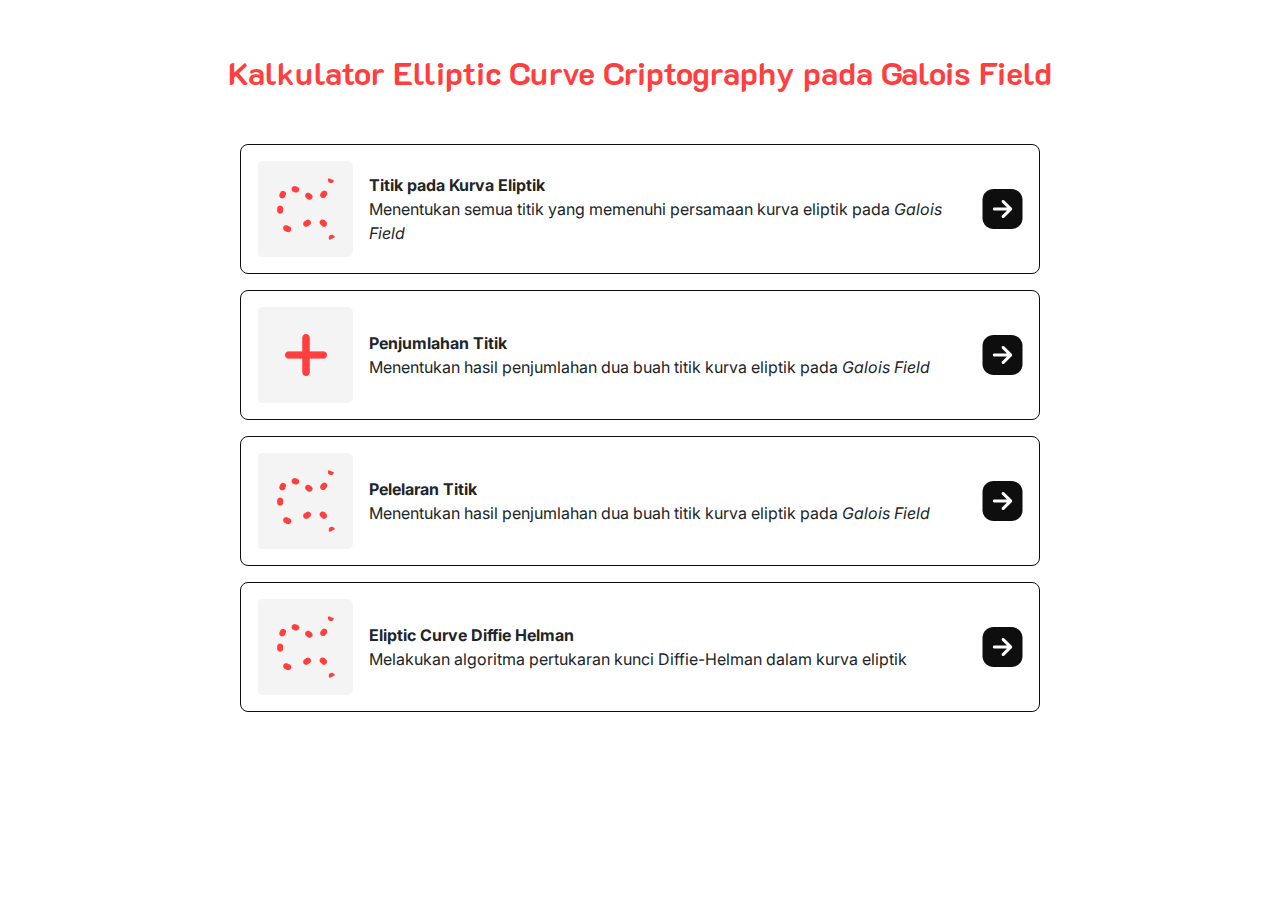
<file: index.html>
<!DOCTYPE html>
<html lang="en">
  <head>
    <meta charset="UTF-8" />
    <meta http-equiv="X-UA-Compatible" content="IE=edge" />
    <meta name="viewport" content="width=device-width, initial-scale=1.0" />
    <title>Kalkulator Kurva Eliptik - Kelompok X</title>
    <link rel="stylesheet" href="css/bootstrap.min.css" />
    <link rel="stylesheet" href="css/style.css" />
    <link rel="icon" type="image/svg+xml" href="/img/favicon.svg" />
    <link rel="icon" type="image/png" href="/img/favicon.png" />
  </head>
  <body>
    <section class="container">
      <!-- Nama Kelompok dan Judul Aplikasi -->
      <section class="title front my-5">
        <p class="app-name text-center mb-3">
          Kalkulator Elliptic Curve Criptography pada Galois Field
        </p>
      </section>
      <section
        class="option-feature d-flex flex-column align-items-center gap-3 my-5"
      >
        <!-- Feature 1 -->
        <div class="feature-list align-items-center gap-3">
          <div class="d-flex align-items-center gap-3">
            <img
              src="./img/feature1.jpg"
              alt="Ikon kurva Eliptik pada Galois Field"
              class="rounded"
            />
            <div class="d-flex flex-column">
              <p class="mb-0 fw-700">Titik pada Kurva Eliptik</p>
              <p class="mb-0">
                Menentukan semua titik yang memenuhi persamaan kurva eliptik
                pada <em>Galois Field</em>
              </p>
            </div>
          </div>
          <a href="/titik-kurva.html" class="ms-auto">
            <img src="./img/arrow-right.png" alt="Arrow right button" />
          </a>
        </div>

        <!-- Feature 2 -->
        <div class="feature-list align-items-center gap-3">
          <div class="d-flex align-items-center gap-3">
            <img
              src="./img/feature2.jpg"
              alt="Ikon kurva Eliptik pada Galois Field"
              class="rounded"
            />
            <div class="feature-text">
              <p class="mb-0 fw-700">Penjumlahan Titik</p>
              <p class="mb-0">
                Menentukan hasil penjumlahan dua buah titik kurva eliptik pada
                <em>Galois Field</em>
              </p>
            </div>
          </div>
          <a href="/penjumlahan-titik.html" class="ms-auto">
            <img src="./img/arrow-right.png" alt="Arrow right button" />
          </a>
        </div>

        <!-- Feature 3 -->
        <div class="feature-list align-items-center gap-3">
          <div class="d-flex align-items-center gap-3">
            <img
              src="./img/feature1.jpg"
              alt="Ikon kurva Eliptik pada Galois Field"
              class="rounded"
            />
            <div class="feature-text">
              <p class="mb-0 fw-700">Pelelaran Titik</p>
              <p class="mb-0">
                Menentukan hasil penjumlahan dua buah titik kurva eliptik pada
                <em>Galois Field</em>
              </p>
            </div>
          </div>
          <a href="/pelelaran-titik.html" class="ms-auto">
            <img src="./img/arrow-right.png" alt="Arrow right button" />
          </a>
        </div>

        <!-- Feature 4 -->
        <div class="feature-list align-items-center gap-3">
          <div class="d-flex align-items-center gap-3">
            <img
              src="./img/feature1.jpg"
              alt="Ikon kurva Eliptik pada Galois Field"
              class="rounded"
            />
            <div class="feature-text">
              <p class="mb-0 fw-700">Eliptic Curve Diffie Helman</p>
              <p class="mb-0">
                Melakukan algoritma pertukaran kunci Diffie-Helman dalam kurva
                eliptik
              </p>
            </div>
          </div>
          <a href="/ecdh.html" class="ms-auto">
            <img src="./img/arrow-right.png" alt="Arrow right button" />
          </a>
        </div>
      </section>
    </section>
    <script src="js/bootstrap.bundle.min.js"></script>
    <script src="js/ecdh.js"></script>
    <script src="js/script.js"></script>
  </body>
</html>
</file>
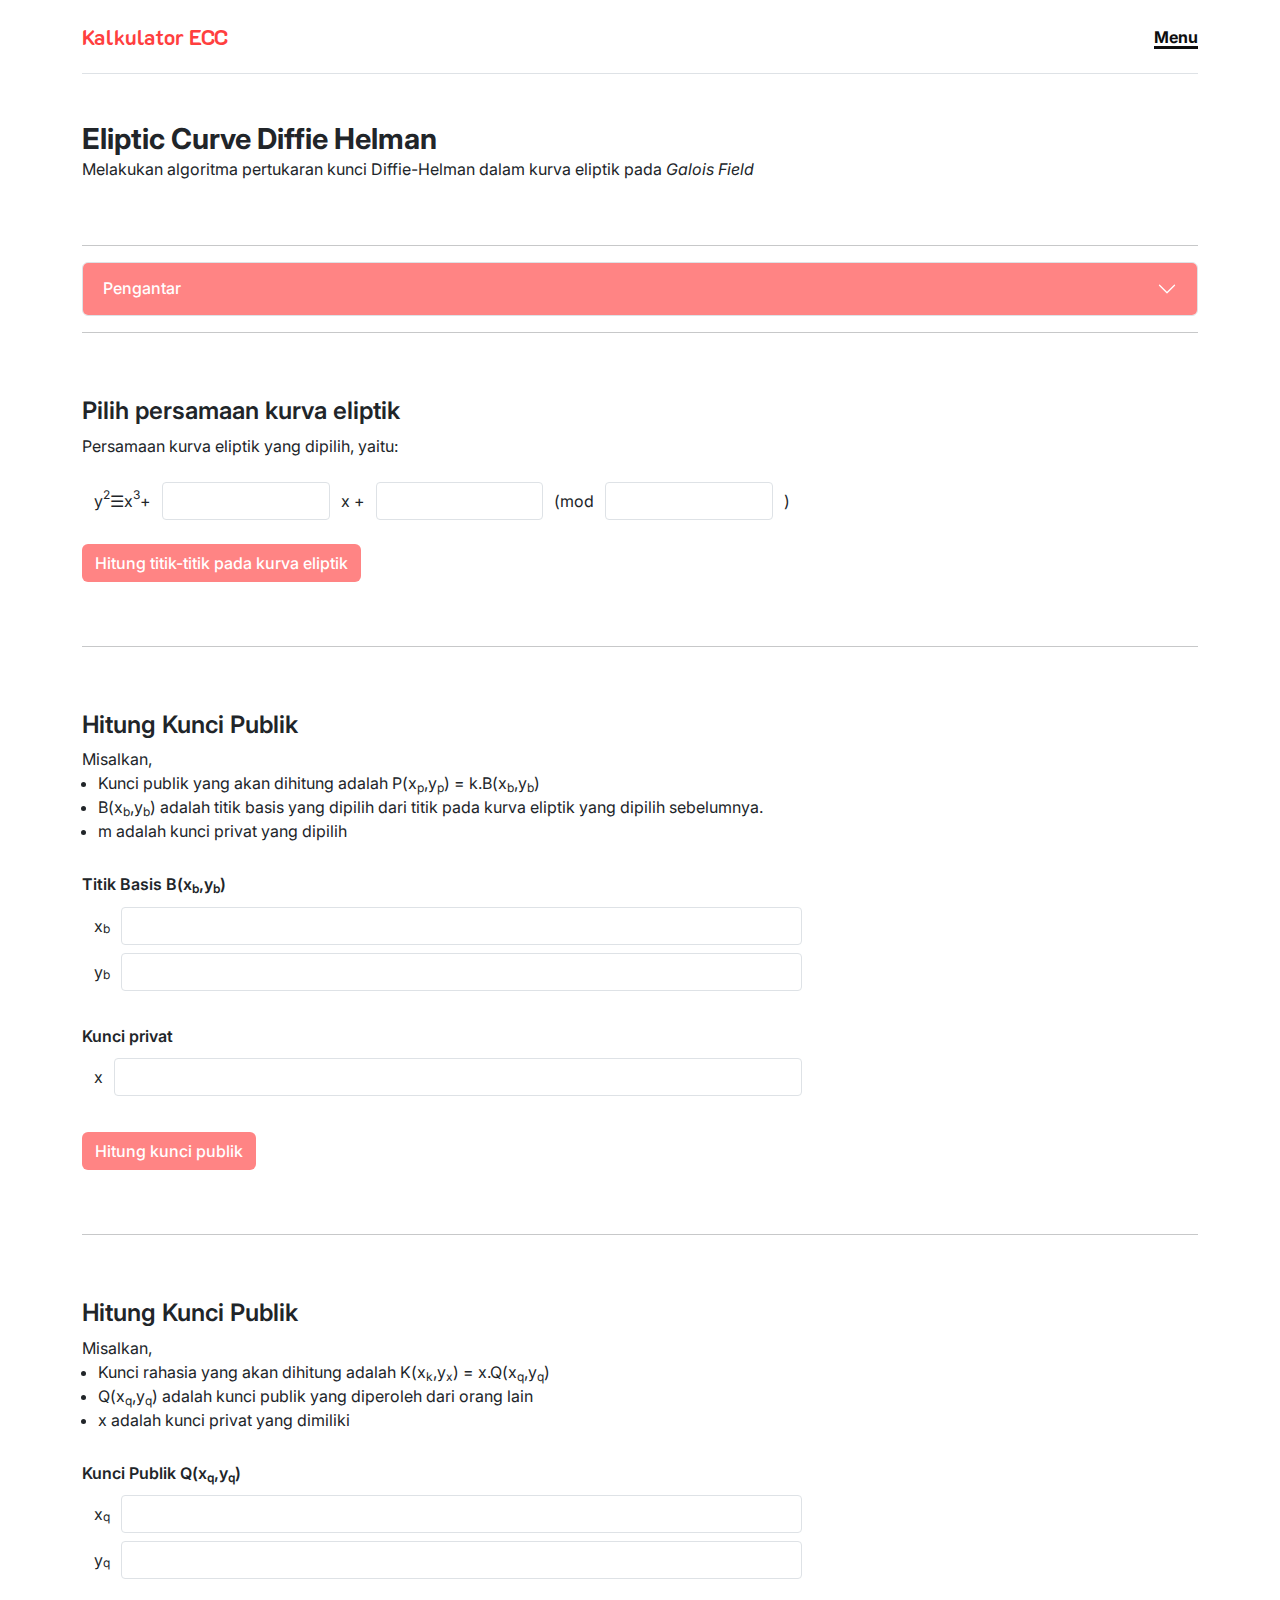
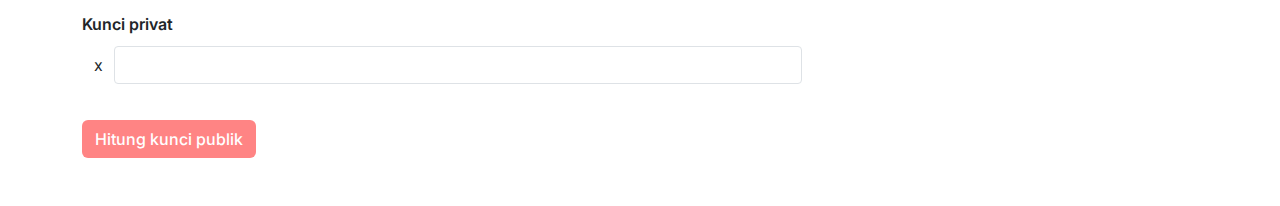
<file: ecdh.html>
<!DOCTYPE html>
<html lang="en">
  <head>
    <meta charset="UTF-8" />
    <meta http-equiv="X-UA-Compatible" content="IE=edge" />
    <meta name="viewport" content="width=device-width, initial-scale=1.0" />
    <title>Kalkulator Kurva Eliptik - Pelelaran Titik</title>
    <link rel="stylesheet" href="css/bootstrap.min.css" />
    <link rel="stylesheet" href="css/style.css" />
    <link rel="icon" type="image/svg+xml" href="/img/favicon.svg" />
    <link rel="icon" type="image/png" href="/img/favicon.png" />
  </head>
  <body>
    <section class="container">
      <nav class="navbar py-3 border-bottom">
        <a href="/" class="navbar-brand app-name">Kalkulator ECC</a>
        <a
          class="fill-transition"
          data-bs-toggle="offcanvas"
          href="#offcanvasExample"
          role="button"
          aria-controls="offcanvasExample"
        >
          Menu
        </a>
        <div
          class="offcanvas offcanvas-end p-4"
          tabindex="-1"
          id="offcanvasExample"
          aria-labelledby="offcanvasExampleLabel"
        >
          <div class="offcanvas-header mb-4">
            <h5 class="offcanvas-title app-name" id="offcanvasExampleLabel">
              Kalkulator ECC
            </h5>
            <button
              type="button"
              class="btn-close"
              data-bs-dismiss="offcanvas"
              aria-label="Close"
            ></button>
          </div>
          <div class="offcanvas-body">
            <ul class="navbar-nav gap-4">
              <li class="nav-item d-inline">
                <a
                  href="/titik-kurva.html"
                  class="nav-link py-2 px-3 swap-transition"
                >
                  Titik pada Kurva Eliptik
                </a>
              </li>
              <li class="nav-item">
                <a
                  href="/penjumlahan-titik.html"
                  class="nav-link py-2 px-3 swap-transition"
                  >Penjumlahan Titik</a
                >
              </li>
              <li class="nav-item">
                <a
                  href="/pelelaran-titik.html"
                  class="nav-link py-2 px-3 swap-transition"
                  >Pelelaran Titik</a
                >
              </li>
              <li class="nav-item">
                <a
                  href="/ecdh.html"
                  class="nav-link py-2 px-3 swap-transition active"
                  >Eliptic Curve Diffie Helman</a
                >
              </li>
            </ul>
          </div>
        </div>
      </nav>
      <div class="title py-5">
        <h1>Eliptic Curve Diffie Helman</h1>
        <p>
          Melakukan algoritma pertukaran kunci Diffie-Helman dalam kurva eliptik
          pada <em>Galois Field</em>
        </p>
      </div>
      <div class="content">
        <hr />

        <!-- Accordion Pengantar ECDH -->
        <div class="accordion" id="accordionExample">
          <div class="accordion-item">
            <h2 class="accordion-header">
              <button
                class="accordion-button collapsed"
                type="button"
                data-bs-toggle="collapse"
                data-bs-target="#collapseThree"
                aria-expanded="false"
                aria-controls="collapseThree"
              >
                Pengantar
              </button>
            </h2>
            <div
              id="collapseThree"
              class="accordion-collapse collapse"
              data-bs-parent="#accordionExample"
            >
              <div class="accordion-body">
                <div>
                  <p class="mb-0">
                    Alice dan Bob akan melakukan pertukaran kunci menggunakan
                    Eliptic Curve Diffie Helman.
                  </p>
                  <p class="mb-0">
                    Alice dan Bob akan memiliki kunci privat dan kunci publik.
                  </p>
                  <p class="mb-0">Misalkan:</p>
                  <ul>
                    <li>Alice memiliki kunci rahasia x dan kunci publik P</li>
                    <li>Bob memiliki kunci rahasia y dan kunci publik Q</li>
                  </ul>
                </div>
                <div>
                  <h4 class="fs-1 fw-600">Hitung Kunci Publik</h4>
                  <p class="mb-0">
                    Langkah-langkah yang dilakukan untuk menghitung kunci publik
                    sebagai berikut.
                  </p>
                  <ol>
                    <li>Pilih persamaan kurva eliptik</li>
                    <li>
                      Pilih titik basis (B) dari kurva eliptik yang dipilih
                      sebelumnya
                    </li>
                    <li>Pilih kunci privat (x) berupa bilangan bulat</li>
                    <li>Hitung kunci publik (P), P = x.B</li>
                    <li>Kirim kunci publik (P), misalkan dari Alice ke Bob</li>
                  </ol>
                </div>
                <div>
                  <h4 class="fs-1 fw-600">Hitung Kunci Rahasia</h4>
                  <p class="mb-0">
                    Langkah-langkah yang dilakukan untuk menghitung kunci publik
                    sebagai berikut.
                  </p>
                  <ol>
                    <li>Pilih kunci rahasia (x)</li>
                    <li>Dapatkan kunci publik dari orang lain (Q)</li>
                    <li>Hitung kunci rahasia (K), K = x.Q</li>
                  </ol>
                </div>
              </div>
            </div>
          </div>
        </div>
        <hr />
        <!-- Himpunan titik persamaan kurva eliptik -->
        <div class="py-5" id="ellipticCurve">
          <div>
            <h3 class="fs-2 fw-600">Pilih persamaan kurva eliptik</h3>
            <p>Persamaan kurva eliptik yang dipilih, yaitu:</p>
            <div class="input-group py-2">
              <span class="input-group-text"
                >y<sup>2</sup> &#x2630;x <sup>3</sup> +
              </span>
              <input
                type="number"
                aria-label="a value"
                id="aValue"
                class="form-control"
                data-bs-container="body"
                data-bs-toggle="popover"
                data-bs-placement="top"
                data-bs-trigger="hover focus"
                data-bs-content="Isi dengan bilangan bulat"
              />
              <span class="input-group-text">x + </span>
              <input
                type="number"
                aria-label="b value"
                id="bValue"
                class="form-control"
                data-bs-container="body"
                data-bs-toggle="popover"
                data-bs-placement="top"
                data-bs-trigger="hover focus"
                data-bs-content="Isi dengan bilangan bulat"
              />
              <span class="input-group-text">(mod</span>
              <input
                type="number"
                aria-label="p value"
                id="pValue"
                class="form-control"
                data-bs-container="body"
                data-bs-toggle="popover"
                data-bs-placement="top"
                data-bs-trigger="hover focus"
                data-bs-content="Isi dengan bilangan prima"
              />
              <span class="input-group-text">)</span>
            </div>
            <a href="#outputPointSet" class="btn my-btn mt-3" id="btnPointSet"
              >Hitung titik-titik pada kurva eliptik</a
            >
          </div>
          <div class="alert my-4 visually-hidden" id="outputPointSet">
            <h4 class="fs-1 fw-600">Hasil</h4>
            <p id="pointSetResult"></p>
          </div>
        </div>
        <hr />

        <!-- Hitung Kunci Publik -->
        <div class="py-5">
          <div>
            <h3 class="fs-2 fw-600">Hitung Kunci Publik</h3>
            <p class="mb-0">Misalkan,</p>
            <ul>
              <li>
                Kunci publik yang akan dihitung adalah
                P(x<sub>p</sub>,y<sub>p</sub>) =
                k.B(x<sub>b</sub>,y<sub>b</sub>)
              </li>
              <li>
                B(x<sub>b</sub>,y<sub>b</sub>) adalah titik basis yang dipilih
                dari titik pada kurva eliptik yang dipilih sebelumnya.
              </li>
              <li>m adalah kunci privat yang dipilih</li>
            </ul>

            <div class="d-flex flex-column">
              <div class="d-flex flex-column my-3">
                <h4 class="fs-1 fw-600">
                  Titik Basis B(x<sub>b</sub>,y<sub>b</sub>)
                </h4>
                <div class="input-group py-1">
                  <span class="input-group-text">x<sub>b</sub></span>
                  <input
                    type="text"
                    aria-label="xb value"
                    id="xbValue"
                    class="form-control"
                    data-bs-container="body"
                    data-bs-toggle="popover"
                    data-bs-placement="top"
                    data-bs-trigger="hover focus"
                    data-bs-content="Isi dengan bilangan bulat"
                  />
                </div>
                <div class="input-group py-1">
                  <span class="input-group-text">y<sub>b</sub></span>
                  <input
                    type="text"
                    aria-label="yb value"
                    id="ybValue"
                    class="form-control"
                    data-bs-container="body"
                    data-bs-toggle="popover"
                    data-bs-placement="top"
                    data-bs-trigger="hover focus"
                    data-bs-content="Isi dengan bilangan bulat, kecuali titik infinity isi dengan 'inf'"
                  />
                </div>
              </div>
              <div class="d-flex flex-column my-3">
                <h4 class="fs-1 fw-600">Kunci privat</h4>
                <div class="input-group py-1">
                  <span class="input-group-text">x</span>
                  <input
                    type="text"
                    aria-label="x value"
                    id="xValue"
                    class="form-control"
                    data-bs-container="body"
                    data-bs-toggle="popover"
                    data-bs-placement="top"
                    data-bs-trigger="hover focus"
                    data-bs-content="Isi dengan bilangan bulat"
                  />
                </div>
              </div>
            </div>
            <a href="#outputPublicKey" class="btn my-btn mt-3" id="btnPublicKey"
              >Hitung kunci publik</a
            >
          </div>
          <div class="alert my-4 visually-hidden" id="outputPublicKey">
            <h4 class="fs-1 fw-600">Hasil</h4>
            <p id="pointPublicKeyResult"></p>
          </div>
        </div>
        <hr />

        <!-- Hitung Kunci Rahasia -->
        <div class="py-5">
          <div>
            <h3 class="fs-2 fw-600">Hitung Kunci Publik</h3>
            <p class="mb-0">Misalkan,</p>
            <ul>
              <li>
                Kunci rahasia yang akan dihitung adalah
                K(x<sub>k</sub>,y<sub>x</sub>) =
                x.Q(x<sub>q</sub>,y<sub>q</sub>)
              </li>
              <li>
                Q(x<sub>q</sub>,y<sub>q</sub>) adalah kunci publik yang
                diperoleh dari orang lain
              </li>
              <li>x adalah kunci privat yang dimiliki</li>
            </ul>

            <div class="d-flex flex-column">
              <div class="d-flex flex-column my-3">
                <h4 class="fs-1 fw-600">
                  Kunci Publik Q(x<sub>q</sub>,y<sub>q</sub>)
                </h4>
                <div class="input-group py-1">
                  <span class="input-group-text">x<sub>q</sub></span>
                  <input
                    type="text"
                    aria-label="xq value"
                    id="xqValue"
                    class="form-control"
                    data-bs-container="body"
                    data-bs-toggle="popover"
                    data-bs-placement="top"
                    data-bs-trigger="hover focus"
                    data-bs-content="Isi dengan bilangan bulat"
                  />
                </div>
                <div class="input-group py-1">
                  <span class="input-group-text">y<sub>q</sub></span>
                  <input
                    type="text"
                    aria-label="yq value"
                    id="yqValue"
                    class="form-control"
                    data-bs-container="body"
                    data-bs-toggle="popover"
                    data-bs-placement="top"
                    data-bs-trigger="hover focus"
                    data-bs-content="Isi dengan bilangan bulat, kecuali titik infinity isi dengan 'inf'"
                  />
                </div>
              </div>
              <div class="d-flex flex-column my-3">
                <h4 class="fs-1 fw-600">Kunci privat</h4>
                <div class="input-group py-1">
                  <span class="input-group-text">x</span>
                  <input
                    type="text"
                    aria-label="x value"
                    id="xSecValue"
                    class="form-control"
                    data-bs-container="body"
                    data-bs-toggle="popover"
                    data-bs-placement="top"
                    data-bs-trigger="hover focus"
                    data-bs-content="Isi dengan bilangan bulat"
                  />
                </div>
              </div>
            </div>
            <a href="#outputSecretKey" class="btn my-btn mt-3" id="btnSecretKey"
              >Hitung kunci publik</a
            >
          </div>
          <div class="alert my-4 visually-hidden" id="outputSecretKey">
            <h4 class="fs-1 fw-600">Hasil</h4>
            <p id="pointSecretKeyResult"></p>
          </div>
        </div>
      </div>
    </section>
    <script src="js/bootstrap.bundle.min.js"></script>
    <script src="js/ecdh.js"></script>
    <script src="js/script.js"></script>
  </body>
</html>
</file>
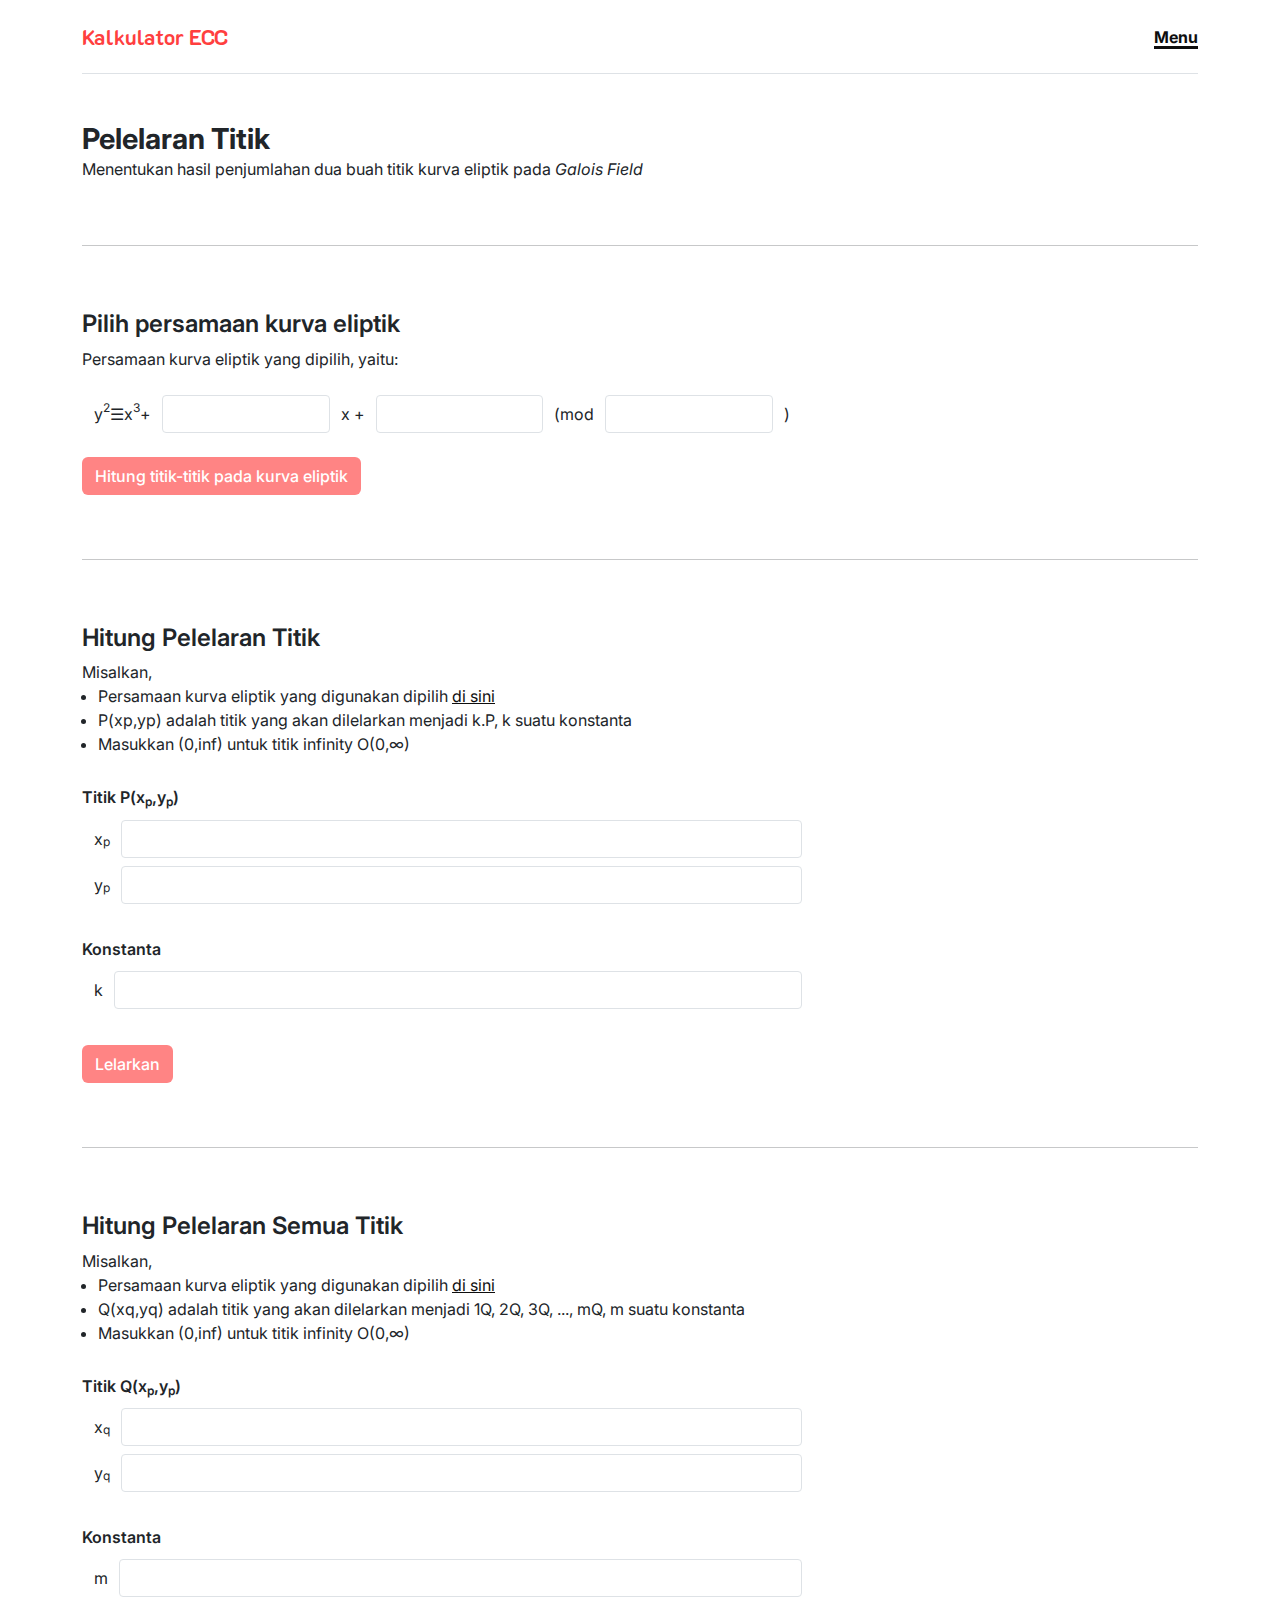
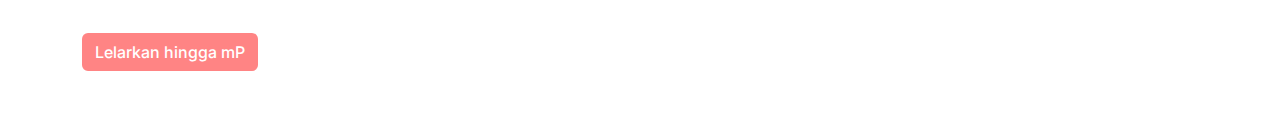
<file: pelelaran-titik.html>
<!DOCTYPE html>
<html lang="en">
  <head>
    <meta charset="UTF-8" />
    <meta http-equiv="X-UA-Compatible" content="IE=edge" />
    <meta name="viewport" content="width=device-width, initial-scale=1.0" />
    <title>Kalkulator Kurva Eliptik - Pelelaran Titik</title>
    <link rel="stylesheet" href="css/bootstrap.min.css" />
    <link rel="stylesheet" href="css/style.css" />
    <link rel="icon" type="image/svg+xml" href="/img/favicon.svg" />
    <link rel="icon" type="image/png" href="/img/favicon.png" />
  </head>
  <body>
    <section class="container">
      <nav class="navbar py-3 border-bottom">
        <a href="/" class="navbar-brand app-name">Kalkulator ECC</a>
        <a
          class="fill-transition"
          data-bs-toggle="offcanvas"
          href="#offcanvasExample"
          role="button"
          aria-controls="offcanvasExample"
        >
          Menu
        </a>
        <div
          class="offcanvas offcanvas-end p-4"
          tabindex="-1"
          id="offcanvasExample"
          aria-labelledby="offcanvasExampleLabel"
        >
          <div class="offcanvas-header mb-4">
            <h5 class="offcanvas-title app-name" id="offcanvasExampleLabel">
              Kalkulator ECC
            </h5>
            <button
              type="button"
              class="btn-close"
              data-bs-dismiss="offcanvas"
              aria-label="Close"
            ></button>
          </div>
          <div class="offcanvas-body">
            <ul class="navbar-nav gap-4">
              <li class="nav-item d-inline">
                <a
                  href="/titik-kurva.html"
                  class="nav-link py-2 px-3 swap-transition"
                >
                  Titik pada Kurva Eliptik
                </a>
              </li>
              <li class="nav-item">
                <a
                  href="/penjumlahan-titik.html"
                  class="nav-link py-2 px-3 swap-transition"
                  >Penjumlahan Titik</a
                >
              </li>
              <li class="nav-item">
                <a
                  href="/pelelaran-titik.html"
                  class="nav-link py-2 px-3 swap-transition active"
                  >Pelelaran Titik</a
                >
              </li>
              <li class="nav-item">
                <a href="/ecdh.html" class="nav-link py-2 px-3 swap-transition"
                  >Eliptic Curve Diffie Helman</a
                >
              </li>
            </ul>
          </div>
        </div>
      </nav>
      <div class="title py-5">
        <h1>Pelelaran Titik</h1>
        <p>
          Menentukan hasil penjumlahan dua buah titik kurva eliptik pada
          <em>Galois Field</em>
        </p>
      </div>
      <div class="content">
        <hr />
        <!-- Himpunan titik persamaan kurva eliptik -->
        <div class="py-5" id="ellipticCurve">
          <div>
            <h3 class="fs-2 fw-600">Pilih persamaan kurva eliptik</h3>
            <p>Persamaan kurva eliptik yang dipilih, yaitu:</p>
            <div class="input-group py-2">
              <span class="input-group-text"
                >y<sup>2</sup> &#x2630;x <sup>3</sup> +
              </span>
              <input
                type="number"
                aria-label="a value"
                id="aValue"
                class="form-control"
                data-bs-container="body"
                data-bs-toggle="popover"
                data-bs-placement="top"
                data-bs-trigger="hover focus"
                data-bs-content="Isi dengan bilangan bulat"
              />
              <span class="input-group-text">x + </span>
              <input
                type="number"
                aria-label="b value"
                id="bValue"
                class="form-control"
                data-bs-container="body"
                data-bs-toggle="popover"
                data-bs-placement="top"
                data-bs-trigger="hover focus"
                data-bs-content="Isi dengan bilangan bulat"
              />
              <span class="input-group-text">(mod</span>
              <input
                type="number"
                aria-label="p value"
                id="pValue"
                class="form-control"
                data-bs-container="body"
                data-bs-toggle="popover"
                data-bs-placement="top"
                data-bs-trigger="hover focus"
                data-bs-content="Isi dengan bilangan prima"
              />
              <span class="input-group-text">)</span>
            </div>
            <a href="#outputPointSet" class="btn my-btn mt-3" id="btnPointSet"
              >Hitung titik-titik pada kurva eliptik</a
            >
          </div>
          <div class="alert my-4 visually-hidden" id="outputPointSet">
            <h4 class="fs-1 fw-600">Hasil</h4>
            <p id="pointSetResult"></p>
          </div>
        </div>
        <hr />

        <!-- Pelelaran Titik Galois Field Kurva Eliptik -->
        <div class="py-5">
          <div>
            <h3 class="fs-2 fw-600">Hitung Pelelaran Titik</h3>
            <p class="mb-0">Misalkan,</p>
            <ul>
              <li>
                Persamaan kurva eliptik yang digunakan dipilih
                <a href="#ellipticCurve" class="custom-link">di sini</a>
              </li>
              <li>
                P(xp,yp) adalah titik yang akan dilelarkan menjadi k.P, k suatu
                konstanta
              </li>
              <li>Masukkan (0,inf) untuk titik infinity O(0,∞)</li>
            </ul>

            <div class="d-flex flex-column">
              <div class="d-flex flex-column my-3">
                <h4 class="fs-1 fw-600">
                  Titik P(x<sub>p</sub>,y<sub>p</sub>)
                </h4>
                <div class="input-group py-1">
                  <span class="input-group-text">x<sub>p</sub></span>
                  <input
                    type="text"
                    aria-label="xp value"
                    id="xpValue"
                    class="form-control"
                    data-bs-container="body"
                    data-bs-toggle="popover"
                    data-bs-placement="top"
                    data-bs-trigger="hover focus"
                    data-bs-content="Isi dengan bilangan bulat"
                  />
                </div>
                <div class="input-group py-1">
                  <span class="input-group-text">y<sub>p</sub></span>
                  <input
                    type="text"
                    aria-label="yp value"
                    id="ypValue"
                    class="form-control"
                    data-bs-container="body"
                    data-bs-toggle="popover"
                    data-bs-placement="top"
                    data-bs-trigger="hover focus"
                    data-bs-content="Isi dengan bilangan bulat, kecuali titik infinity isi dengan 'inf'"
                  />
                </div>
              </div>
              <div class="d-flex flex-column my-3">
                <h4 class="fs-1 fw-600">Konstanta</h4>
                <div class="input-group py-1">
                  <span class="input-group-text">k</span>
                  <input
                    type="text"
                    aria-label="k value"
                    id="kValue"
                    class="form-control"
                    data-bs-container="body"
                    data-bs-toggle="popover"
                    data-bs-placement="top"
                    data-bs-trigger="hover focus"
                    data-bs-content="Isi dengan bilangan bulat"
                  />
                </div>
              </div>
            </div>
            <a
              href="#outputStretchPoint"
              class="btn my-btn mt-3"
              id="btnStretchPoint"
              >Lelarkan</a
            >
          </div>
          <div class="alert my-4 visually-hidden" id="outputStretchPoint">
            <h4 class="fs-1 fw-600">Hasil</h4>
            <p id="pointStretchResult"></p>
          </div>
        </div>
        <hr />

        <!-- Pelelaran Semua Titik Galois Field Kurva Eliptik -->
        <div class="py-5">
          <div>
            <h3 class="fs-2 fw-600">Hitung Pelelaran Semua Titik</h3>
            <p class="mb-0">Misalkan,</p>
            <ul>
              <li>
                Persamaan kurva eliptik yang digunakan dipilih
                <a href="#ellipticCurve" class="custom-link">di sini</a>
              </li>
              <li>
                Q(xq,yq) adalah titik yang akan dilelarkan menjadi 1Q, 2Q, 3Q,
                ..., mQ, m suatu konstanta
              </li>
              <li>Masukkan (0,inf) untuk titik infinity O(0,∞)</li>
            </ul>

            <div class="d-flex flex-column">
              <div class="d-flex flex-column my-3">
                <h4 class="fs-1 fw-600">
                  Titik Q(x<sub>p</sub>,y<sub>p</sub>)
                </h4>
                <div class="input-group py-1">
                  <span class="input-group-text">x<sub>q</sub></span>
                  <input
                    type="text"
                    aria-label="xq value"
                    id="xqValue"
                    class="form-control"
                    data-bs-container="body"
                    data-bs-toggle="popover"
                    data-bs-placement="top"
                    data-bs-trigger="hover focus"
                    data-bs-content="Isi dengan bilangan bulat"
                  />
                </div>
                <div class="input-group py-1">
                  <span class="input-group-text">y<sub>q</sub></span>
                  <input
                    type="text"
                    aria-label="yq value"
                    id="yqValue"
                    class="form-control"
                    data-bs-container="body"
                    data-bs-toggle="popover"
                    data-bs-placement="top"
                    data-bs-trigger="hover focus"
                    data-bs-content="Isi dengan bilangan bulat, kecuali titik infinity isi dengan 'inf'"
                  />
                </div>
              </div>
              <div class="d-flex flex-column my-3">
                <h4 class="fs-1 fw-600">Konstanta</h4>
                <div class="input-group py-1">
                  <span class="input-group-text">m</span>
                  <input
                    type="text"
                    aria-label="m value"
                    id="mValue"
                    class="form-control"
                    data-bs-container="body"
                    data-bs-toggle="popover"
                    data-bs-placement="top"
                    data-bs-trigger="hover focus"
                    data-bs-content="Isi dengan bilangan bulat"
                  />
                </div>
              </div>
            </div>
            <a
              href="#outputAllStretchPoint"
              class="btn my-btn mt-3"
              id="btnAllStretchPoint"
              >Lelarkan hingga mP</a
            >
          </div>
          <div class="alert my-4 visually-hidden" id="outputAllStretchPoint">
            <h4 class="fs-1 fw-600">Hasil</h4>
            <div id="pointAllStretchResult"></div>
          </div>
        </div>
      </div>
    </section>
    <script src="js/bootstrap.bundle.min.js"></script>
    <script src="js/ecdh.js"></script>
    <script src="js/script.js"></script>
  </body>
</html>
</file>
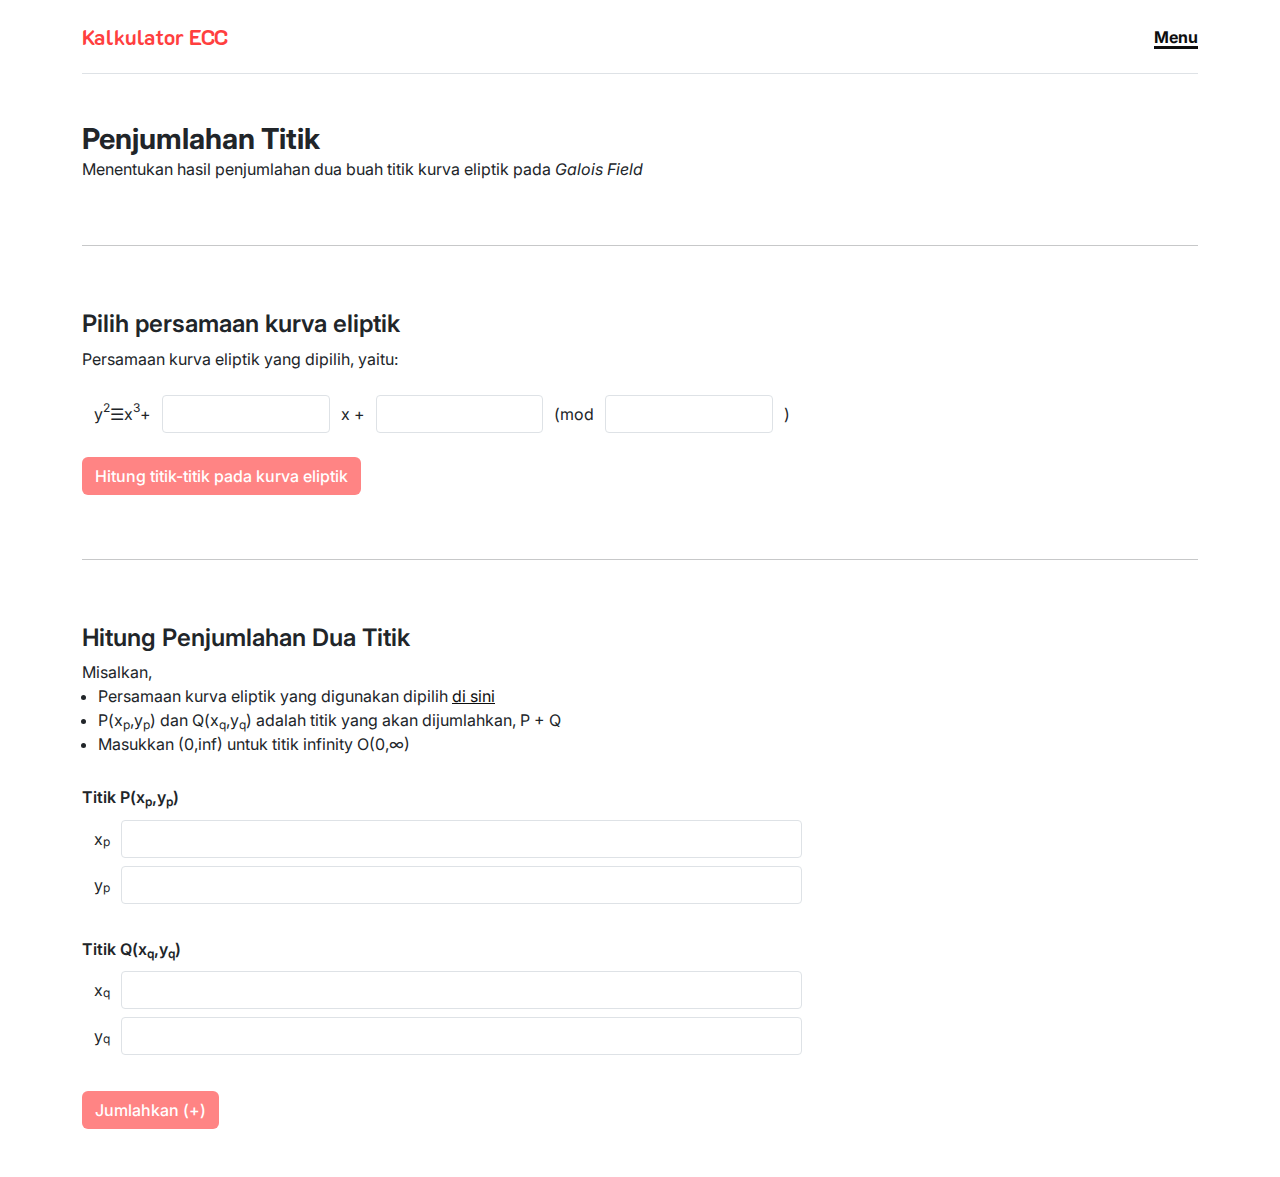
<file: penjumlahan-titik.html>
<!DOCTYPE html>
<html lang="en">
  <head>
    <meta charset="UTF-8" />
    <meta http-equiv="X-UA-Compatible" content="IE=edge" />
    <meta name="viewport" content="width=device-width, initial-scale=1.0" />
    <title>Kalkulator Kurva Eliptik - Penjumlahan Titik</title>
    <link rel="stylesheet" href="css/bootstrap.min.css" />
    <link rel="stylesheet" href="css/style.css" />
    <link rel="icon" type="image/svg+xml" href="/img/favicon.svg" />
    <link rel="icon" type="image/png" href="/img/favicon.png" />
  </head>
  <body>
    <section class="container">
      <nav class="navbar py-3 border-bottom">
        <a href="/" class="navbar-brand app-name">Kalkulator ECC</a>
        <a
          class="fill-transition"
          data-bs-toggle="offcanvas"
          href="#offcanvasExample"
          role="button"
          aria-controls="offcanvasExample"
        >
          Menu
        </a>
        <div
          class="offcanvas offcanvas-end p-4"
          tabindex="-1"
          id="offcanvasExample"
          aria-labelledby="offcanvasExampleLabel"
        >
          <div class="offcanvas-header mb-4">
            <h5 class="offcanvas-title app-name" id="offcanvasExampleLabel">
              Kalkulator ECC
            </h5>
            <button
              type="button"
              class="btn-close"
              data-bs-dismiss="offcanvas"
              aria-label="Close"
            ></button>
          </div>
          <div class="offcanvas-body">
            <ul class="navbar-nav gap-4">
              <li class="nav-item d-inline">
                <a
                  href="/titik-kurva.html"
                  class="nav-link py-2 px-3 swap-transition"
                >
                  Titik pada Kurva Eliptik
                </a>
              </li>
              <li class="nav-item">
                <a
                  href="/penjumlahan-titik.html"
                  class="nav-link py-2 px-3 swap-transition active"
                  >Penjumlahan Titik</a
                >
              </li>
              <li class="nav-item">
                <a
                  href="/pelelaran-titik.html"
                  class="nav-link py-2 px-3 swap-transition"
                  >Pelelaran Titik</a
                >
              </li>
              <li class="nav-item">
                <a href="/ecdh.html" class="nav-link py-2 px-3 swap-transition"
                  >Eliptic Curve Diffie Helman</a
                >
              </li>
            </ul>
          </div>
        </div>
      </nav>
      <div class="title py-5">
        <h1>Penjumlahan Titik</h1>
        <p>
          Menentukan hasil penjumlahan dua buah titik kurva eliptik pada
          <em>Galois Field</em>
        </p>
      </div>
      <div class="content">
        <hr />
        <!-- Himpunan titik persamaan kurva eliptiik -->
        <div class="py-5" id="ellipticCurve">
          <div>
            <h3 class="fs-2 fw-600">Pilih persamaan kurva eliptik</h3>
            <p>Persamaan kurva eliptik yang dipilih, yaitu:</p>
            <div class="input-group py-2">
              <span class="input-group-text"
                >y<sup>2</sup> &#x2630;x <sup>3</sup> +
              </span>
              <input
                type="number"
                aria-label="a value"
                id="aValue"
                class="form-control"
                data-bs-container="body"
                data-bs-toggle="popover"
                data-bs-placement="top"
                data-bs-trigger="hover focus"
                data-bs-content="Isi dengan bilangan bulat"
              />
              <span class="input-group-text">x + </span>
              <input
                type="number"
                aria-label="b value"
                id="bValue"
                class="form-control"
                data-bs-container="body"
                data-bs-toggle="popover"
                data-bs-placement="top"
                data-bs-trigger="hover focus"
                data-bs-content="Isi dengan bilangan bulat"
              />
              <span class="input-group-text">(mod</span>
              <input
                type="number"
                aria-label="p value"
                id="pValue"
                class="form-control"
                data-bs-container="body"
                data-bs-toggle="popover"
                data-bs-placement="top"
                data-bs-trigger="hover focus"
                data-bs-content="Isi dengan bilangan prima"
              />
              <span class="input-group-text">)</span>
            </div>
            <a href="#outputPointSet" class="btn my-btn mt-3" id="btnPointSet"
              >Hitung titik-titik pada kurva eliptik</a
            >
          </div>
          <div class="alert my-4 visually-hidden" id="outputPointSet">
            <h4 class="fs-1 fw-600">Hasil</h4>
            <p id="pointSetResult"></p>
          </div>
        </div>
        <hr />

        <!-- Penjumlahan Dua Titik Galois Field Kurva Eliptik -->
        <div class="py-5">
          <div>
            <h3 class="fs-2 fw-600">Hitung Penjumlahan Dua Titik</h3>
            <p class="mb-0">Misalkan,</p>
            <ul>
              <li>
                Persamaan kurva eliptik yang digunakan dipilih
                <a href="#ellipticCurve" class="custom-link">di sini</a>
              </li>
              <li>
                P(x<sub>p</sub>,y<sub>p</sub>) dan
                Q(x<sub>q</sub>,y<sub>q</sub>) adalah titik yang akan
                dijumlahkan, P + Q
              </li>
              <li>Masukkan (0,inf) untuk titik infinity O(0,∞)</li>
            </ul>
            <div class="d-flex flex-column">
              <div class="d-flex flex-column my-3">
                <h4 class="fs-1 fw-600">
                  Titik P(x<sub>p</sub>,y<sub>p</sub>)
                </h4>
                <div class="input-group py-1">
                  <span class="input-group-text">x<sub>p</sub></span>
                  <input
                    type="text"
                    aria-label="xp value"
                    id="xpValue"
                    class="form-control"
                    data-bs-container="body"
                    data-bs-toggle="popover"
                    data-bs-placement="top"
                    data-bs-trigger="hover focus"
                    data-bs-content="Isi dengan bilangan bulat"
                  />
                </div>
                <div class="input-group py-1">
                  <span class="input-group-text">y<sub>p</sub></span>
                  <input
                    type="text"
                    aria-label="yp value"
                    id="ypValue"
                    class="form-control"
                    data-bs-container="body"
                    data-bs-toggle="popover"
                    data-bs-placement="top"
                    data-bs-trigger="hover focus"
                    data-bs-content="Isi dengan bilangan bulat, kecuali titik infinity isi dengan 'inf'"
                  />
                </div>
              </div>
              <div class="d-flex flex-column my-3">
                <h4 class="fs-1 fw-600">
                  Titik Q(x<sub>q</sub>,y<sub>q</sub>)
                </h4>
                <div class="input-group py-1">
                  <span class="input-group-text">x<sub>q</sub></span>
                  <input
                    type="text"
                    aria-label="xq value"
                    id="xqValue"
                    class="form-control"
                    data-bs-container="body"
                    data-bs-toggle="popover"
                    data-bs-placement="top"
                    data-bs-trigger="hover focus"
                    data-bs-content="Isi dengan bilangan bulat"
                  />
                </div>
                <div class="input-group py-1">
                  <span class="input-group-text">y<sub>q</sub></span>
                  <input
                    type="text"
                    aria-label="yq value"
                    id="yqValue"
                    class="form-control"
                    data-bs-container="body"
                    data-bs-toggle="popover"
                    data-bs-placement="top"
                    data-bs-trigger="hover focus"
                    data-bs-content="Isi dengan bilangan bulat, kecuali titik infinity isi dengan 'inf'"
                  />
                </div>
              </div>
            </div>
            <a href="#outputSumPoint" class="btn my-btn mt-3" id="btnSumPoint"
              >Jumlahkan (+)</a
            >
          </div>
          <div class="alert my-4 visually-hidden" id="outputSumPoint">
            <h4 class="fs-1 fw-600">Hasil</h4>
            <p id="pointSumResult"></p>
          </div>
        </div>
      </div>
    </section>
    <script src="js/bootstrap.bundle.min.js"></script>
    <script src="js/ecdh.js"></script>
    <script src="js/script.js"></script>
  </body>
</html>
</file>
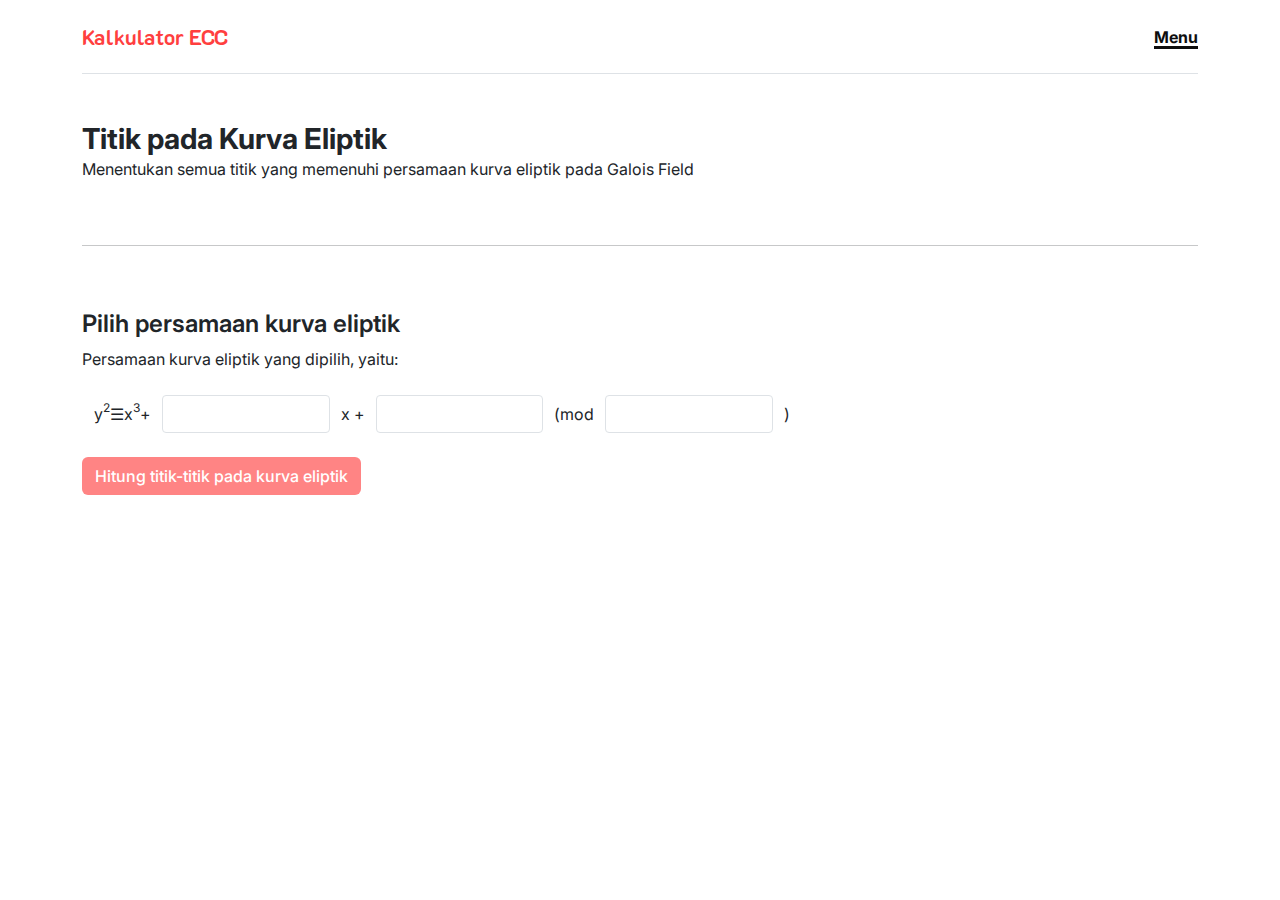
<file: titik-kurva.html>
<!DOCTYPE html>
<html lang="en">
  <head>
    <meta charset="UTF-8" />
    <meta http-equiv="X-UA-Compatible" content="IE=edge" />
    <meta name="viewport" content="width=device-width, initial-scale=1.0" />
    <title>Kalkulator Kurva Eliptik - Titik pada Kurva Eliptik</title>
    <link rel="stylesheet" href="css/bootstrap.min.css" />
    <link rel="stylesheet" href="css/style.css" />
    <link rel="icon" type="image/svg+xml" href="/img/favicon.svg" />
    <link rel="icon" type="image/png" href="/img/favicon.png" />
  </head>
  <body>
    <section class="container">
      <nav class="navbar py-3 border-bottom">
        <a href="/" class="navbar-brand app-name">Kalkulator ECC</a>
        <a
          class="fill-transition"
          data-bs-toggle="offcanvas"
          href="#offcanvasExample"
          role="button"
          aria-controls="offcanvasExample"
        >
          Menu
        </a>
        <div
          class="offcanvas offcanvas-end p-4"
          tabindex="-1"
          id="offcanvasExample"
          aria-labelledby="offcanvasExampleLabel"
        >
          <div class="offcanvas-header mb-4">
            <h5 class="offcanvas-title app-name" id="offcanvasExampleLabel">
              Kalkulator ECC
            </h5>
            <button
              type="button"
              class="btn-close"
              data-bs-dismiss="offcanvas"
              aria-label="Close"
            ></button>
          </div>
          <div class="offcanvas-body">
            <ul class="navbar-nav gap-4">
              <li class="nav-item d-inline">
                <a
                  href="/titik-kurva.html"
                  class="nav-link py-2 px-3 swap-transition active"
                >
                  Titik pada Kurva Eliptik
                </a>
              </li>
              <li class="nav-item">
                <a
                  href="/penjumlahan-titik.html"
                  class="nav-link py-2 px-3 swap-transition"
                  >Penjumlahan Titik</a
                >
              </li>
              <li class="nav-item">
                <a
                  href="/pelelaran-titik.html"
                  class="nav-link py-2 px-3 swap-transition"
                  >Pelelaran Titik</a
                >
              </li>
              <li class="nav-item">
                <a href="/ecdh.html" class="nav-link py-2 px-3 swap-transition"
                  >Eliptic Curve Diffie Helman</a
                >
              </li>
            </ul>
          </div>
        </div>
      </nav>
      <div class="title py-5">
        <h1>Titik pada Kurva Eliptik</h1>
        <p>
          Menentukan semua titik yang memenuhi persamaan kurva eliptik pada
          Galois Field
        </p>
      </div>
      <div class="content">
        <hr />
        <div class="py-5">
          <div>
            <h3 class="fs-2 fw-600">Pilih persamaan kurva eliptik</h3>
            <p>Persamaan kurva eliptik yang dipilih, yaitu:</p>
            <div class="input-group py-2">
              <span class="input-group-text"
                >y<sup>2</sup> &#x2630;x <sup>3</sup> +
              </span>
              <input
                type="number"
                aria-label="a value"
                id="aValue"
                class="form-control"
                data-bs-container="body"
                data-bs-toggle="popover"
                data-bs-placement="top"
                data-bs-trigger="hover focus"
                data-bs-content="Isi dengan bilangan bulat"
              />
              <span class="input-group-text">x + </span>
              <input
                type="number"
                aria-label="b value"
                id="bValue"
                class="form-control"
                data-bs-container="body"
                data-bs-toggle="popover"
                data-bs-placement="top"
                data-bs-trigger="hover focus"
                data-bs-content="Isi dengan bilangan bulat"
              />
              <span class="input-group-text">(mod</span>
              <input
                type="number"
                aria-label="p value"
                id="pValue"
                class="form-control"
                data-bs-container="body"
                data-bs-toggle="popover"
                data-bs-placement="top"
                data-bs-trigger="hover focus"
                data-bs-content="Isi dengan bilangan prima"
              />
              <span class="input-group-text">)</span>
            </div>
            <a href="#outputPointSet" class="btn my-btn mt-3" id="btnPointSet"
              >Hitung titik-titik pada kurva eliptik</a
            >
          </div>
          <div class="alert my-4 visually-hidden" id="outputPointSet">
            <h4 class="fs-1 fw-600">Hasil</h4>
            <p id="pointSetResult"></p>
          </div>
        </div>
      </div>
    </section>
    <script src="js/bootstrap.bundle.min.js"></script>
    <script src="js/ecdh.js"></script>
    <script src="js/script.js"></script>
  </body>
</html>
</file>
<file: css/style.css>
@import url('https://fonts.googleapis.com/css2?family=Inter:wght@300;400;500;600;700&family=K2D:wght@700&display=swap');

:root {
    --myred1: #FF3F3F;
    --myred2: #FF8484;
    --myblack1: #0E0E0E;
  }

body {
    font-family: 'Inter', sans-serif;
    min-height: 1vh;
}

/* Custom Font Weight */
.fw-300 {
    font-weight: 300;
}

.fw-400 {
    font-weight: 400;
}

.fw-500 {
    font-weight: 500;
}

.fw-600 {
    font-weight: 600;
}

.fw-700 {
    font-weight: 700;
}

/* Custom Font Size */
.fs-1 {
    font-size: 1rem !important;
}

.fs-2 {
    font-size: 1.5rem !important;
}

.fs-3 {
    font-size: 2rem ;
}

/* Custom Element Property */
ol, ul {
    padding-left: 1rem !important;
}

.offcanvas-body ul {
    padding-left: 0 !important;
}

/* Button */
.fill-transition {
    text-decoration: none;
    color: var(--myblack1);
    font-weight: 700;

    background:
      linear-gradient(
        to right,
        var(--myblack1),
        var(--myblack1)
      ),
      linear-gradient(
        to right,
        var(--myred1),
        var(--myred1)
    );
    background-size: 100% 3px, 0 3px;
    background-position: 100% 100%, 0 100%;
    background-repeat: no-repeat;
    transition: background-size 400ms;
}

.fill-transition:hover {
    background-size: 0 3px, 100% 3px;
}

.swap-transition {
    box-shadow: inset 0 0 0 0 var(--myred1);
    color: var(--myblack1);
    padding: 0 .25rem;
    margin: 0 -.25rem;
    transition: color .3s ease-in-out, box-shadow .3s ease-in-out;
    font-weight: 600;
}

.swap-transition.active {
    color: white !important;
    box-shadow: inset 400px 0 0 0 var(--myred1);
}

.swap-transition:hover {
    color: #fff;
    box-shadow: inset 400px 0 0 0 var(--myred1);
}

.input-group {
    max-width: 720px;
}

.input-group .input-group-text {
    border: 0;
    background-color: transparent;
}

.input-group input {
    border-radius: 4px !important;
}

.btn.my-btn {
    background-color: var(--myred2);
    font-weight: 500;
    color: white;
}

.btn.my-btn:hover {
    background-color: var(--myred1);
    font-weight: 500;
    color: white;
}

/* Home page */
.group-name {
    font-weight: 400;
    font-size: .8rem;
    color: var(--myblack1);
    list-style: none;
}

.app-name {
    font-family: 'K2D', sans-serif;
    font-weight: 700;
    font-size: 2rem;
    color: var(--myred1);
}

.offcanvas-title.app-name {
    font-family: 'K2D', sans-serif;
    font-weight: 700;
    font-size: 1.3rem;
    color: var(--myred1);
}

.navbar-brand.app-name {
    font-family: 'K2D', sans-serif;
    font-weight: 700;
    font-size: 1.3rem;
    color: var(--myred1);
}

.feature-list {
    display: flex;

    border: .2px #0e0e0e solid;
    border-radius: 8px;
    padding: 16px;
    max-width: 800px;
    width: 100%;

    cursor: pointer;
}

.feature-list:hover {
    box-sizing: border-box;
    border-color: var(--myred1);
    box-shadow: inset 0px 0px 0px 2px var(--myred1);
    transition: ease;
}

/* General */
.title h1, .title p {
    margin-bottom: 0;
}

.title h1 {
    font-weight: 700;
    font-size: 1.8rem;
}

.custom-link {
    text-decoration: underline;
    color: var(--myblack1);
}

.custom-link:hover {
    color: var(--myred1);
}

/* Pelelaran */
table.my-table, th, td {
  border: 1px solid black;
  padding: 2px 16px;
  text-align: center;
}

/* ECDH */
.accordion-button {
    background-color: var(--myred2) !important;
    color: white !important;
    font-weight: 500;
}

.accordion-button:focus {
    box-shadow: none;
    /* border-color: rgba(0,0,0,.125); */
}

.accordion-button:not(.collapsed)::after,  .accordion-button.collapsed::after{
    background-image: url("data:image/svg+xml,<svg xmlns='http://www.w3.org/2000/svg' viewBox='0 0 16 16' fill='%23ffffff'><path fill-rule='evenodd' d='M1.646 4.646a.5.5 0 0 1 .708 0L8 10.293l5.646-5.647a.5.5 0 0 1 .708.708l-6 6a.5.5 0 0 1-.708 0l-6-6a.5.5 0 0 1 0-.708z'/></svg>") !important;
}
</file>
